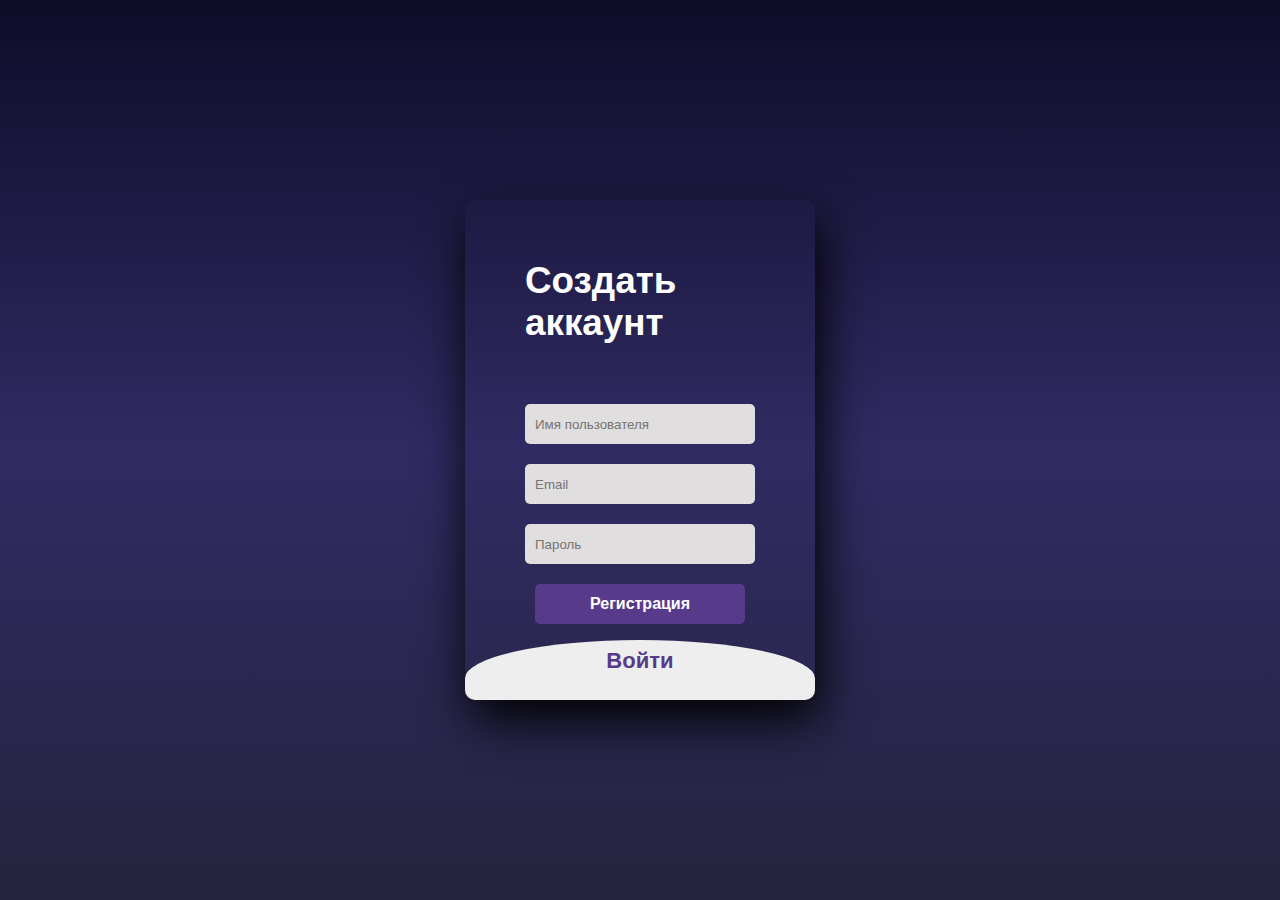
<file: loginin.html>
<!DOCTYPE html>
<html>
<head>
	<title>Слайдер</title>
	<link rel="stylesheet" type="text/css" href="войти.css">
</head>
<body>
	<div class="main">  	
		<input type="checkbox" id="chk" aria-hidden="true">

			<div class="signup">
				<form>
					<label for="chk" aria-hidden="true">Создать аккаунт</label>
					<input type="text" name="txt" placeholder="Имя пользователя" required="">
					<input type="email" name="email" placeholder="Email" required="">
					<input type="password" name="pswd" placeholder="Пароль" required="">
					<button>Регистрация</button>
				</form>
			</div>

			<div class="login">
				<form>
					<label for="chk" aria-hidden="true">Войти</label>
					<input type="email" name="email" placeholder="Email" required="">
					<input type="password" name="pswd" placeholder="Пароль" required="">
					<button>Войти</button>
				</form>
			</div>
	</div>
</body>
</html>
</file>
<file: войти.css>
body{
	margin: 0;
	padding: 0;
	display: flex;
	justify-content: center;
	align-items: center;
	min-height: 100vh;
	font-family: 'Jost', sans-serif;
	background: linear-gradient(to bottom, #0f0c29, #302b63, #24243e);
}
.main{
	width: 350px;
	height: 500px;
	background: red;
	overflow: hidden;
	background: url("https://doc-08-2c-docs.googleusercontent.com/docs/securesc/68c90smiglihng9534mvqmq1946dmis5/fo0picsp1nhiucmc0l25s29respgpr4j/1631524275000/03522360960922298374/03522360960922298374/1Sx0jhdpEpnNIydS4rnN4kHSJtU1EyWka?e=view&authuser=0&nonce=gcrocepgbb17m&user=03522360960922298374&hash=tfhgbs86ka6divo3llbvp93mg4csvb38") no-repeat center/ cover;
	border-radius: 10px;
	box-shadow: 5px 20px 50px #000;
}
#chk{
	display: none;
}
.signup{
	position: relative;
	width:100%;
	height: 100%;
}
label{
	color: #fff;
	font-size: 2.3em;
	justify-content: center;
	display: flex;
	margin: 60px;
	font-weight: bold;
	cursor: pointer;
	transition: .5s ease-in-out;
}
input{
	width: 60%;
	height: 20px;
	background: #e0dede;
	justify-content: center;
	display: flex;
	margin: 20px auto;
	padding: 10px;
	border: none;
	outline: none;
	border-radius: 5px;
}
button{
	width: 60%;
	height: 40px;
	margin: 10px auto;
	justify-content: center;
	display: block;
	color: #fff;
	background: #573b8a;
	font-size: 1em;
	font-weight: bold;
	margin-top: 20px;
	outline: none;
	border: none;
	border-radius: 5px;
	transition: .2s ease-in;
	cursor: pointer;
}
button:hover{
	background: #6d44b8;
}
.login{
	height: 460px;
	background: #eee;
	border-radius: 60% / 10%;
	transform: translateY(-180px);
	transition: .8s ease-in-out;
}
.login label{
	color: #573b8a;
	transform: scale(.6);
}

#chk:checked ~ .login{
	transform: translateY(-500px);
}
#chk:checked ~ .login label{
	transform: scale(1);	
}
#chk:checked ~ .signup label{
	transform: scale(.6);
}
</file>
